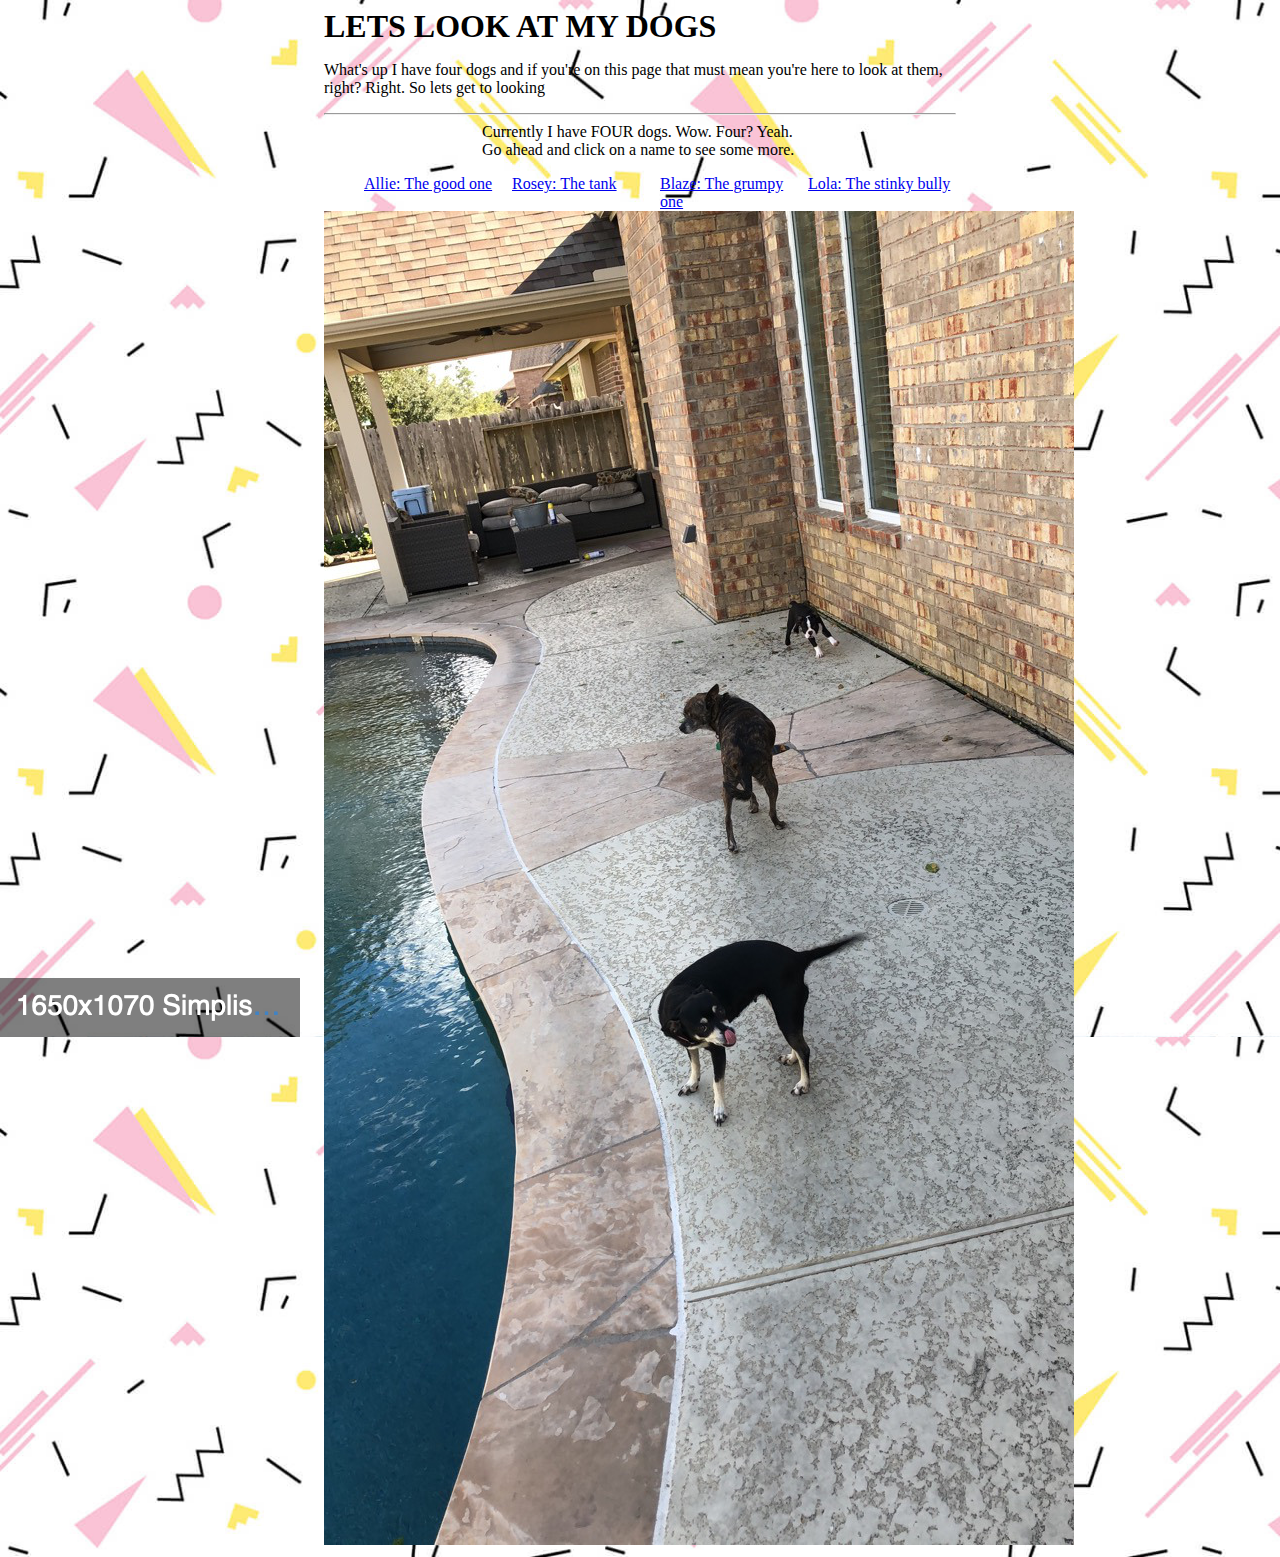
<file: index.html>
<!DOCTYPE html>
<html lang="en">
<head>
    <meta charset="UTF-8">
    <meta name="viewport" content="width=device-width, initial-scale=1.0">
    <title>90s Time 🦑</title>
    <link rel="stylesheet" href="/style/style.css">
</head>
<body>
    <h1 class="title">
        LETS LOOK AT MY DOGS
    </h1>
    <div class="middle">
        <p>
            What's up I have four dogs and if you're on this page that must mean
            you're here to look at them, right? Right. So lets get to looking
        </p>
        <hr>
        <p class="container">
            Currently I have FOUR dogs. Wow. Four? Yeah. Go ahead and click on a name to see some more.
            <ul class="dog_list">
                <li class="grid-item"><a href="allie.html"> Allie: The good one</a></li>
                <li class="grid-item"><a href="rosey.html"> Rosey: The tank</a></li>
                <li class="grid-item"><a href="blaze.html"> Blaze: The grumpy one</a></li>
                <li class="grid-item"><a href="lola.html">Lola: The stinky bully</a></li>
            </ul>
        </p>
    </div>
    <br>
    <div class="family_photo"><img src="/images/family_photo.JPG" alt="three dogs be runnin"></div>
    <!-- <div class="container2">
        <img class="grid-item2" src="/images/allie_smile.jpg" alt="dog on knee">
        <img class="grid-item2" src="/images/rosey_gate.jpg" alt="dog on gate">
        <img class="grid-item2" src="/images/grumpy_man.jpg" alt="grumpy old man">
        <img class="grid-item2" src="/images/lola_stare.jpg" alt="dog staring at you"> -->
    </div>
</body>
</html>
</file>
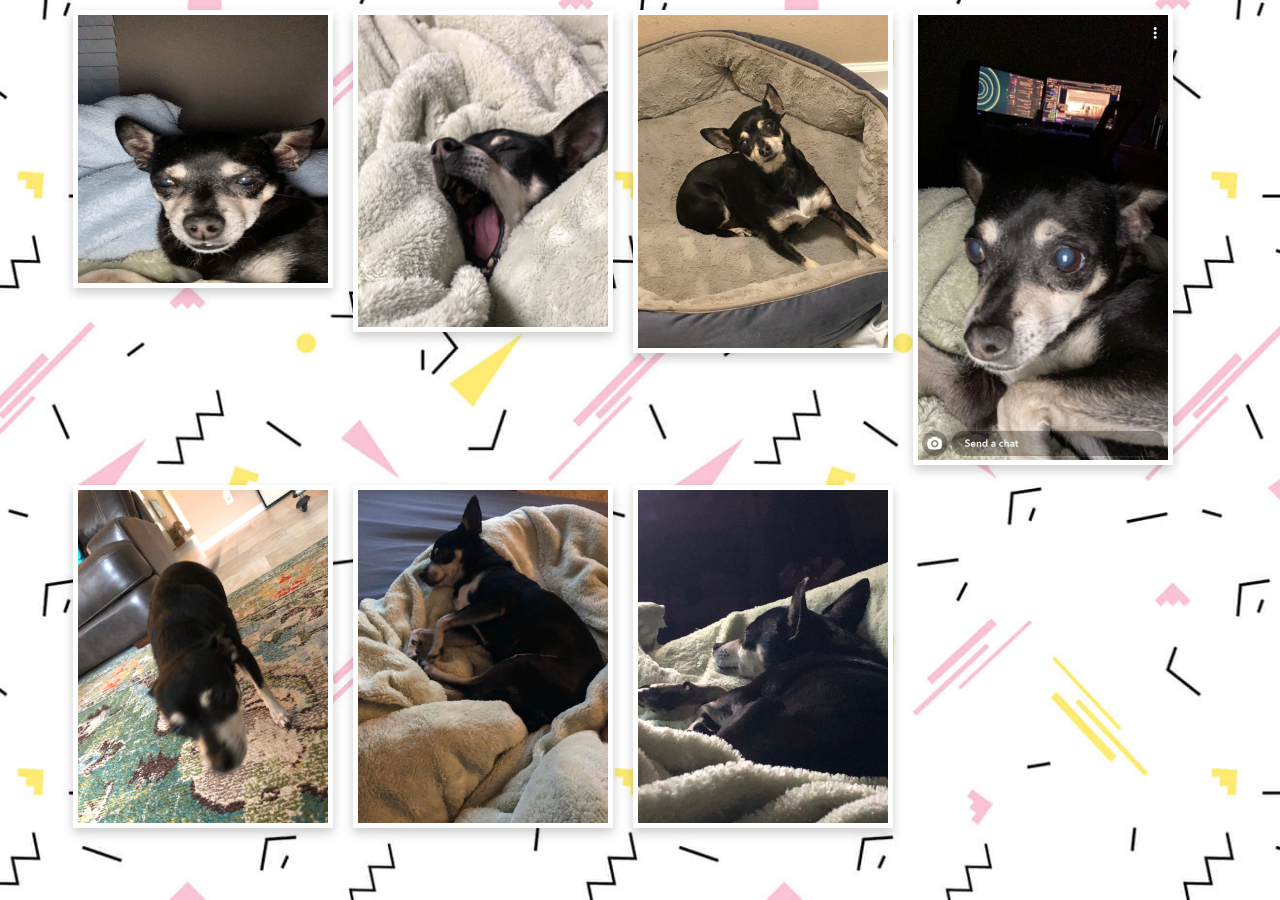
<file: allie.html>
<!DOCTYPE html>
<html lang="en">
<head>
    <meta charset="UTF-8">
    <meta name="viewport" content="width=device-width, initial-scale=1.0">
    <title>Allie</title>
    <link rel="stylesheet" href="/style/allie.css">
</head>
<body>
    <div class="gallery">
        <img alt="placeholder" class="gallery-item" src="/images/napallie.jpg">
        <img alt="placeholder" class="gallery-item" src="/images/allie_yawn.jpg">
        <img alt="placeholder" class="gallery-item" src="/images/allie_bed.jpg">
        <img alt="placeholder" class="gallery-item" src="/images/allie_dark.PNG">
        <img alt="placeholder" class="gallery-item" src="/images/allie_run.jpg">
        <img alt="placeholder" class="gallery-item" src="/images/allie_sleep.jpg">
        <img alt="placeholder" class="gallery-item" src="/images/allie_sleep_tv.jpg">
    </div>
    </body>
</html>
</file>
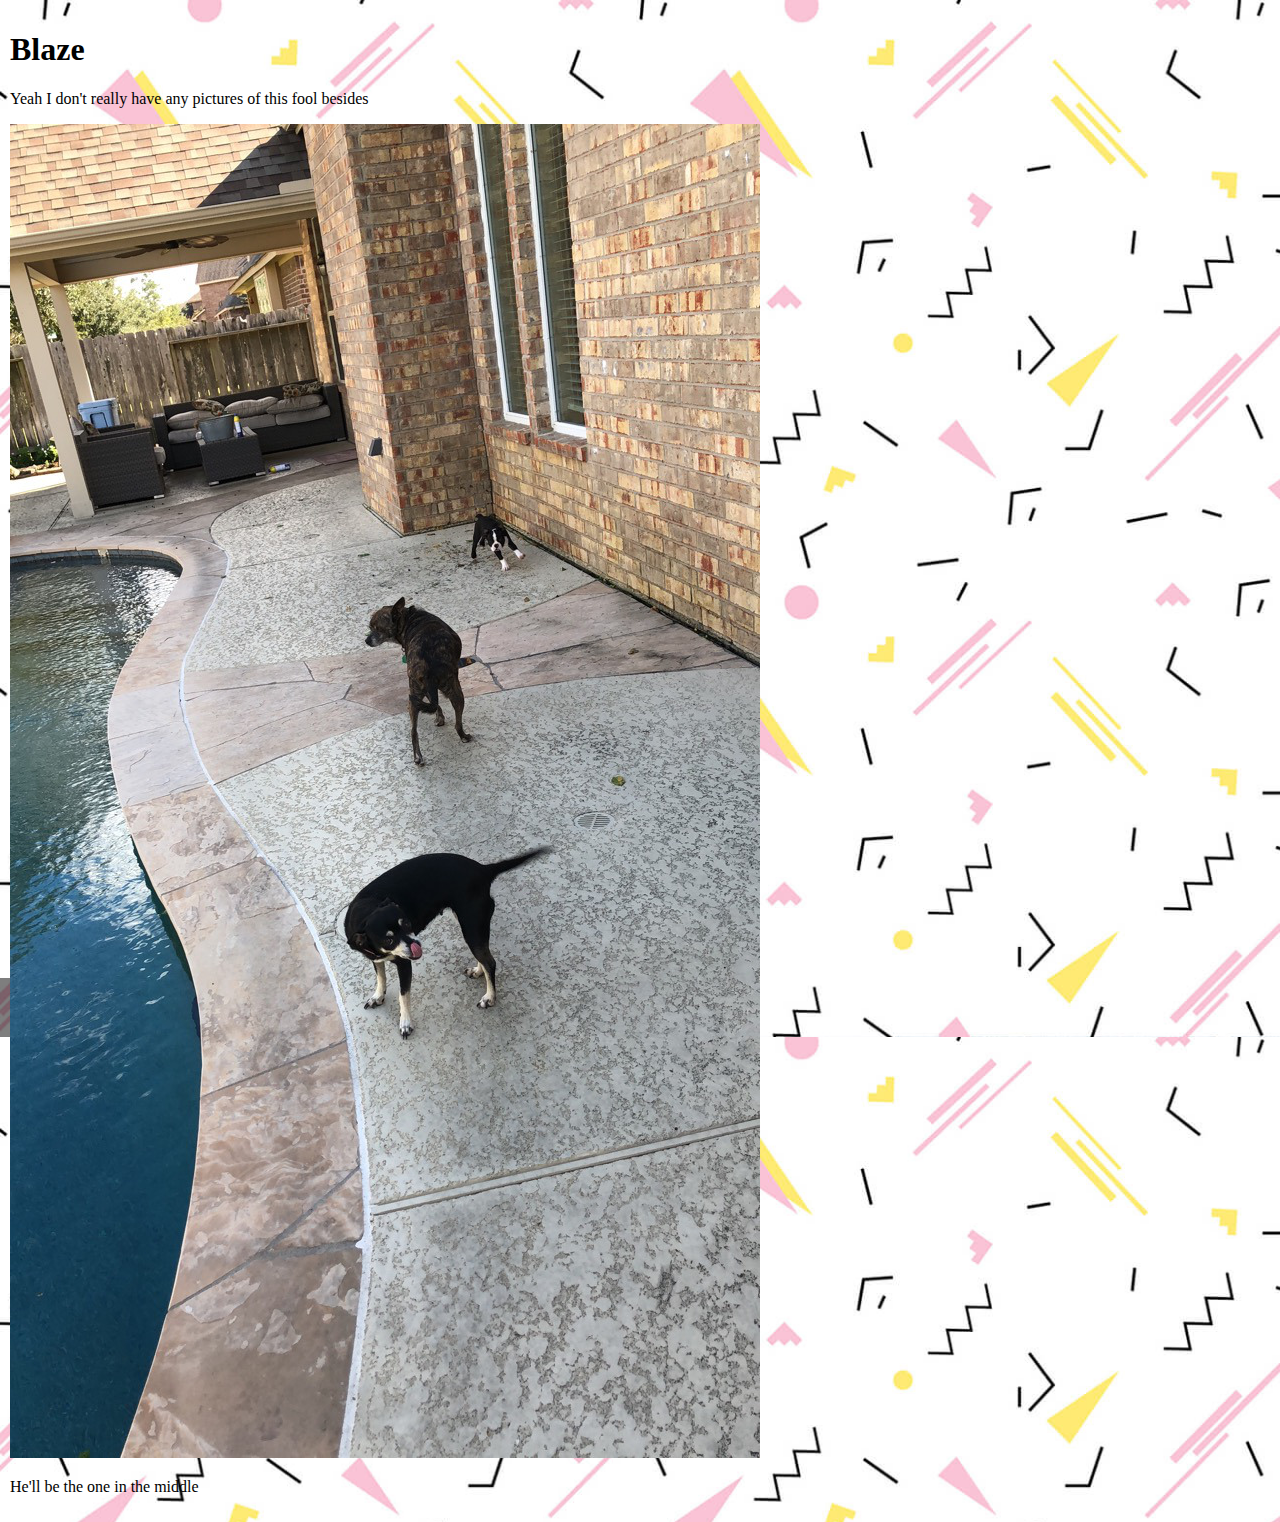
<file: blaze.html>
<!DOCTYPE html>
<html lang="en">
<head>
    <meta charset="UTF-8">
    <meta name="viewport" content="width=device-width, initial-scale=1.0">
    <title>Blaze</title>
    <link rel="stylesheet" href="/style/blaze.css">
</head>
<body>
    <h1>Blaze</h1>
    <p>Yeah I don't really have any pictures of this fool besides</p>
    <img src="/images/family_photo.JPG" alt="three dogs poolside">
    <p>He'll be the one in the middle</p>
</body>
</html>
</file>
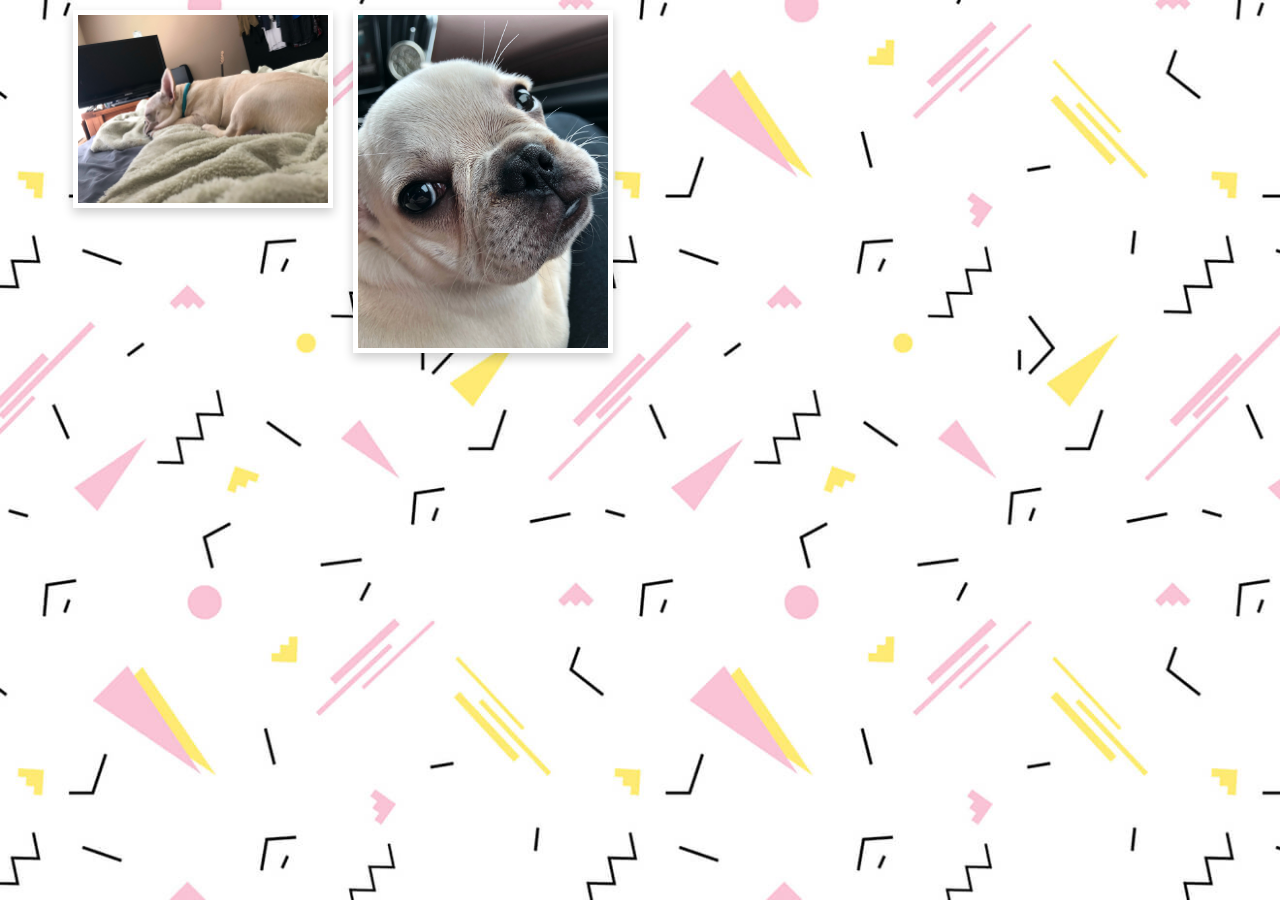
<file: lola.html>
<!DOCTYPE html>
<html lang="en">
<head>
    <meta charset="UTF-8">
    <meta name="viewport" content="width=device-width, initial-scale=1.0">
    <title>Gallery</title>
    <link rel="stylesheet" href="/style/lola.css">
</head>
<body>
    <div class="gallery">
        <img alt="placeholder" class="gallery-item" src="/images/lola_sleep.jpg">
        <img alt="placeholder" class="gallery-item" src="/images/lola_stare.jpg">
    </div>
    </body>
</html>
</file>
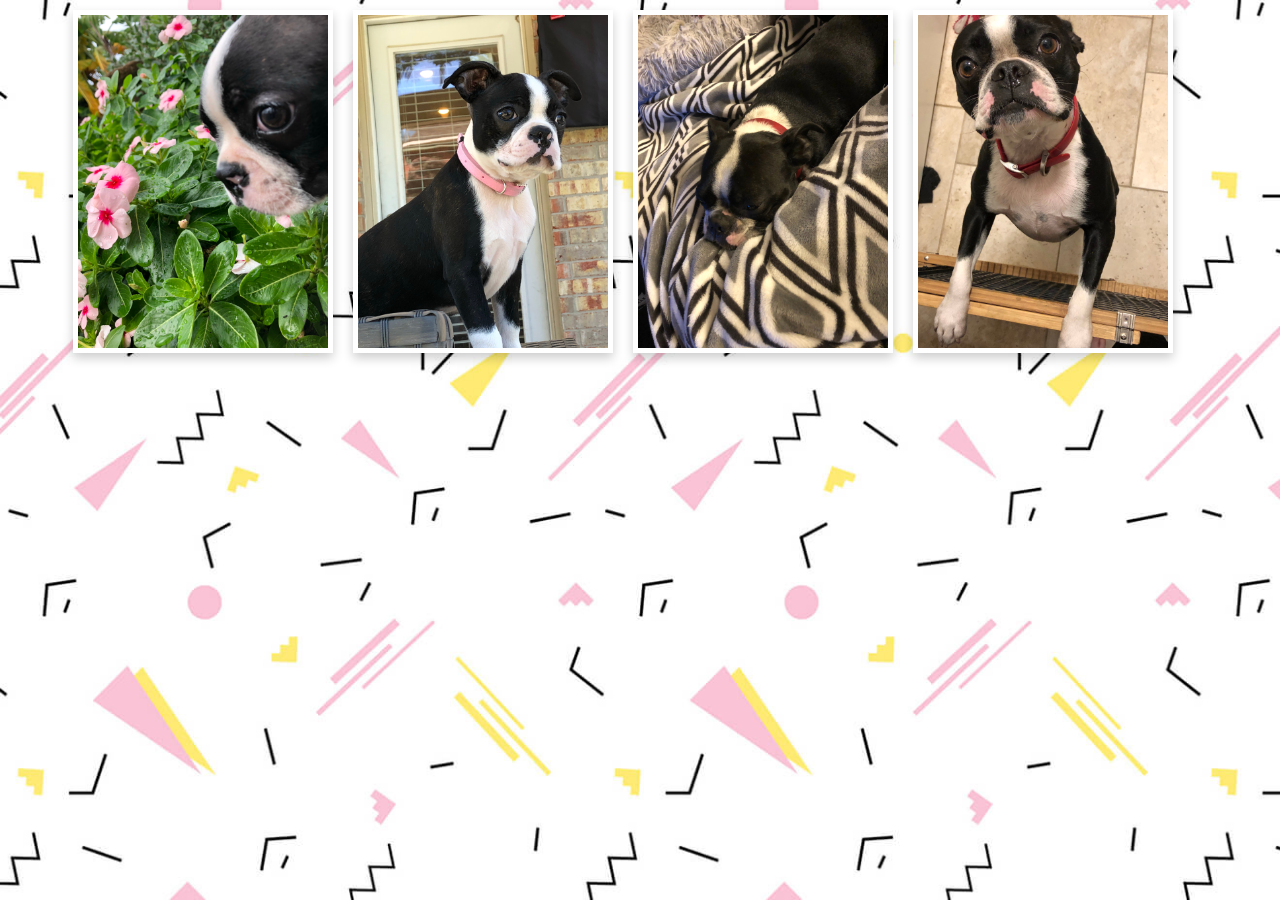
<file: rosey.html>
<!DOCTYPE html>
<html lang="en">
<head>
    <meta charset="UTF-8">
    <meta name="viewport" content="width=device-width, initial-scale=1.0">
    <title>Gallery</title>
    <link rel="stylesheet" href="/style/rosey.css">
</head>
<body>
    <div class="gallery">
        <img alt="placeholder" class="gallery-item" src="/images/rosey_flower.jpg">
        <img alt="placeholder" class="gallery-item" src="/images/rosey_pose.jpg">
        <img alt="placeholder" class="gallery-item" src="/images/rosey_sleep.jpg">
        <img alt="placeholder" class="gallery-item" src="/images/rosey_gate.jpg">
    </div>
    </body>
</html>
</file>
<file: style/style.css>
body {
    background-image: url(/images/background.png);
}

.title {
    margin: auto;
    width: 50%;
}

.middle {
    margin: auto;
    width: 50%;
}

.container {
    width: 50%;
    max-width: 100%;
    margin: 0 auto;
}

.dog_list {
    list-style-type: none;
}


.grid-item {
    float: left;
    width: 25%;
    height: 25%;
}

.family_photo {
    margin: auto;
    width: 50%;
}

/* .container2 {
    max-width: 100%;
    margin: 0 auto;
}

.grid-item2 {
    padding: 1%;
    float: left;
    width: 20%;
    height: 20%;
} */
</file>
<file: style/allie.css>
body {
    background-image: url(/images/background.png);
    margin: 0;
    padding: 10px;
}

.gallery {
    max-width: 90%;
    margin: 0 auto;
}

.gallery-item {
    border: 5px solid white;
    box-shadow: 0 5px 10px 0 rgba(0, 0, 0, 0.2);
    float: left;
    margin-right: 20px;
    margin-bottom: 20px;
    max-width: 250px;
}
</file>
<file: style/blaze.css>
body {
    margin: 0;
    padding: 10px;
    background-image: url(/images/background.png);}

.gallery {
    max-width: 90%;
    margin: 0 auto;
}

.gallery-item {
    border: 5px solid white;
    box-shadow: 0 5px 10px 0 rgba(0, 0, 0, 0.2);
    float: left;
    margin-right: 20px;
    margin-bottom: 20px;
    max-width: 250px;
}
</file>
<file: style/lola.css>
body {
    margin: 0;
    padding: 10px;
    background-image: url(/images/background.png);}

.gallery {
    max-width: 90%;
    margin: 0 auto;
}

.gallery-item {
    border: 5px solid white;
    box-shadow: 0 5px 10px 0 rgba(0, 0, 0, 0.2);
    float: left;
    margin-right: 20px;
    margin-bottom: 20px;
    max-width: 250px;
}
</file>
<file: style/rosey.css>
body {
    margin: 0;
    padding: 10px;
    background-image: url(/images/background.png);}

.gallery {
    max-width: 90%;
    margin: 0 auto;
}

.gallery-item {
    border: 5px solid white;
    box-shadow: 0 5px 10px 0 rgba(0, 0, 0, 0.2);
    float: left;
    margin-right: 20px;
    margin-bottom: 20px;
    max-width: 250px;
}
</file>
